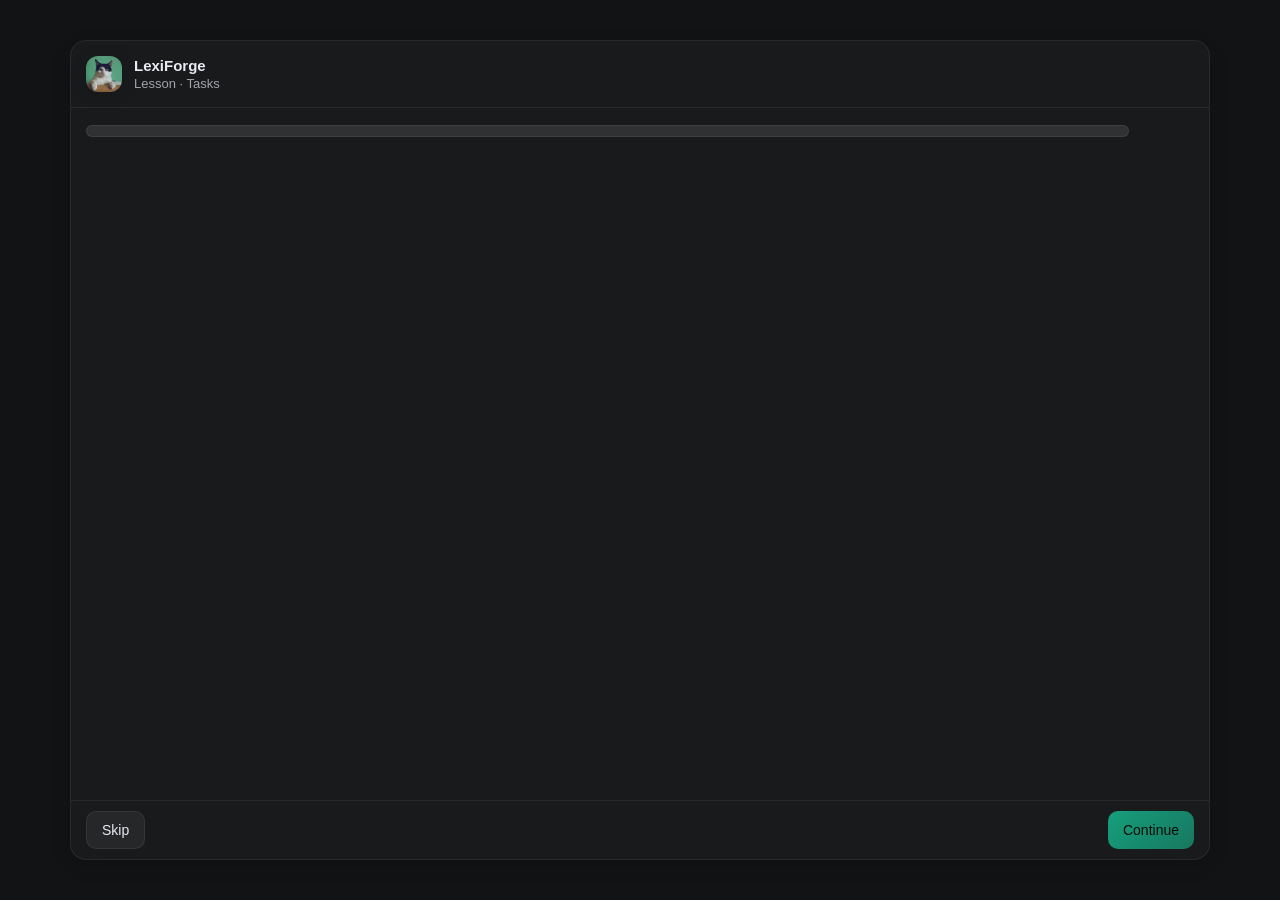
<file: UI/lesson/index.html>
<!doctype html>

<html>
  <head>
    <link href="Inter.ttf" rel="stylesheet" />

    <link href="darkscroll.css" rel="stylesheet" />
    <link href="general.css" rel="stylesheet" />
    <link href="mainbar.css" rel="stylesheet" />
    <link href="sliding-animations.css" rel="stylesheet" />
    <link href="keyboard.css" rel="stylesheet" />
    <link href="explanation.css" rel="stylesheet" />
    <link href="matching.css" rel="stylesheet" />
    <link href="translation.css" rel="stylesheet" />
    <link href="filling.css" rel="stylesheet" />
    <link href="question.css" rel="stylesheet" />

    <script src="qrc:///qtwebchannel/qwebchannel.js"></script>
  </head>
  <body>
    <main>
      <div class="lesson-shell">
        <div class="lesson-shell__body">
          <div class="lesson-shell__header">
            <img class="lesson-shell__logo" src="../logo.jpg" />
            <div>
              <p class="lesson-shell__name">LexiForge</p>
              <p class="lesson-shell__subtitle">Lesson · Tasks</p>
            </div>
          </div>
          <div class="lesson-progress">
            <div class="lesson-progress-bar">
              <div class="lesson-progress__fill" id="progressFill"></div>
            </div>
            <div class="lesson-progress__text" id="progressText"></div>
          </div>
          <div class="lesson-stage" id="taskStage">
            <!-- Mainscreen content -->
            <!-- Content END -->
          </div>
        </div>
        <div class="lesson-shell__footer">
          <button class="lesson-button lesson-button--skip" id="skip">
            Skip
          </button>
          <button
            class="lesson-button lesson-button--continue"
            id="continue"
            disabled
          >
            Continue
          </button>
        </div>
      </div>
    </main>

    <!-- QUESTION task START -->
    <template id="tpl-question">
      <div class="lesson-task">
        <div>
          <p class="lesson-task__title">Answer the question</p>
          <p class="lesson-task__description">
            Choose an answer for the question below.
          </p>
        </div>
        <div class="lesson-card">
          <p class="lesson-card__label">QUESTION</p>
          <div>
            <p class="question-content"></p>
            <p class="question-paragraph"></p>
          </div>
        </div>
        <div class="lesson-card answer-field">
          <p class="lesson-card__label">YOUR ANSWER</p>
        </div>
      </div>
    </template>
    <!-- QUESTION task END -->

    <!-- EXPLANATION task START -->
    <template id="article-template">
      <article class="lesson-card">
        <div class="lesson-card__label"></div>
        <div class="md-content"></div>
      </article>
    </template>
    <template id="tpl-explanation">
      <div class="lesson-task"></div>
    </template>
    <!-- EXAMPLE task END -->

    <!-- FILLING task START -->
    <template id="tpl-filling">
      <div class="lesson-task">
        <div>
          <p class="lesson-task__title">Fill in the gaps</p>
          <p class="lesson-task__description">
            Build the answer using the word bank, or switch to typing if you
            prefer.
          </p>
        </div>
        <div class="lesson-card">
          <div class="task-keyboard__header">
            <span class="lesson-card__label">YOUR ANSWER</span>
            <div class="task-keyboard__mode-switch">
              <button
                class="task-keyboard__mode-button is-active"
                data-mode="word-bank"
                type="button"
              >
                Word Bank
              </button>
              <button
                class="task-keyboard__mode-button"
                data-mode="typing"
                type="button"
              >
                Typing
              </button>
            </div>
          </div>
          <div class="lesson-card task-answer-shell task-answer-shell--filling">
            <p class="lesson-card__label">SENTENCE</p>
            <div class="task-answer task-answer--filling"></div>
          </div>
          <div class="lesson-card task-keyboard-block">
            <p class="lesson-card__label">KEYBOARD</p>
            <div class="task-keyboard"></div>
          </div>
          <div class="task-hint-wrap">
            <div class="task-hint">
              Tip: click a word to place it into the next slot. Click a placed
              word to remove it.
            </div>
          </div>
        </div>
      </div>
    </template>
    <template id="blank-template">
      <span class="task-blank"></span>
    </template>

    <!-- TRANSLATION task START -->
    <template id="tpl-translation">
      <div class="lesson-task">
        <div>
          <p class="lesson-task__title">Translate the sentence</p>
          <p class="lesson-task__description">
            Build the answer using the word bank, or switch to typing if you
            prefer.
          </p>
        </div>
        <div class="lesson-card">
          <p class="lesson-card__label">SENTENCE</p>
          <p class="translation-prompt"></p>
        </div>
          <div class="lesson-card">
          <div class="task-keyboard__header">
            <p class="lesson-card__label">YOUR ANSWER</p>
            <div class="task-keyboard__mode-switch">
              <button
                class="task-keyboard__mode-button is-active"
                data-mode="word-bank"
                type="button"
              >
                Word Bank
              </button>
              <button
                class="task-keyboard__mode-button"
                data-mode="typing"
                type="button"
              >
                Typing
              </button>
            </div>
          </div>
          <div class="lesson-card task-answer-shell task-answer-shell--translation">
            <p class="lesson-card__label">SENTENCE</p>
            <div class="task-answer-stack">
              <div class="task-answer task-answer--translation"></div>
              <div class="task-answer__typing-wrap">
                <textarea
                  class="task-answer__typing-input"
                  type="text"
                  autocomplete="off"
                  spellcheck="false"
                  placeholder="Type your translation here..."
                ></textarea>
              </div>
            </div>
          </div>
          <div class="lesson-card task-keyboard-block">
            <p class="lesson-card__label">KEYBOARD</p>
            <div class="task-keyboard"></div>
          </div>
          <div class="task-hint-wrap">
            <div class="task-hint">
              Tip: click a word to place it into the next slot. Click a placed
              word to remove it.
            </div>
          </div>
        </div>
      </div>
    </template>
    <template id="key-template">
      <div class="task-key"></div>
    </template>
    <!-- TRANSLATION task END -->

    <!-- MATCHING task START-->
    <template id="tpl-matching">
      <div class="lesson-task">
        <div>
          <p class="lesson-task__title">Match the words</p>
          <p class="lesson-task__description">
            Click on the elements on the left and right to make pairs.
          </p>
        </div>
        <div class="lesson-card">
          <span class="lesson-card__label">YOUR ANSWER</span>
          <div class="matching-grid">
            <div
              class="matching-grid__column matching-grid__column--left"
            ></div>
            <div
              class="matching-grid__column matching-grid__column--right"
            ></div>
          </div>
        </div>
      </div>
    </template>
    <template id="item-template">
      <button class="task-choice is-idle"></button>
    </template>
    <!-- MATCHING tast END -->

    <script>
      // Global link to Python backend
      let backend = null;

      // Channel initialization
      new QWebChannel(qt.webChannelTransport, function (channel) {
        backend = channel.objects.backend;
      });
    </script>
    <script src="backend-common.js"></script>
    <script src="mode-switch.js"></script>
    <script src="backend-explanation.js"></script>
    <script src="backend-matching.js"></script>
    <script src="backend-translation.js"></script>
    <script src="backend-filling.js"></script>
    <script src="backend-question.js"></script>
  </body>
</html>
</file>
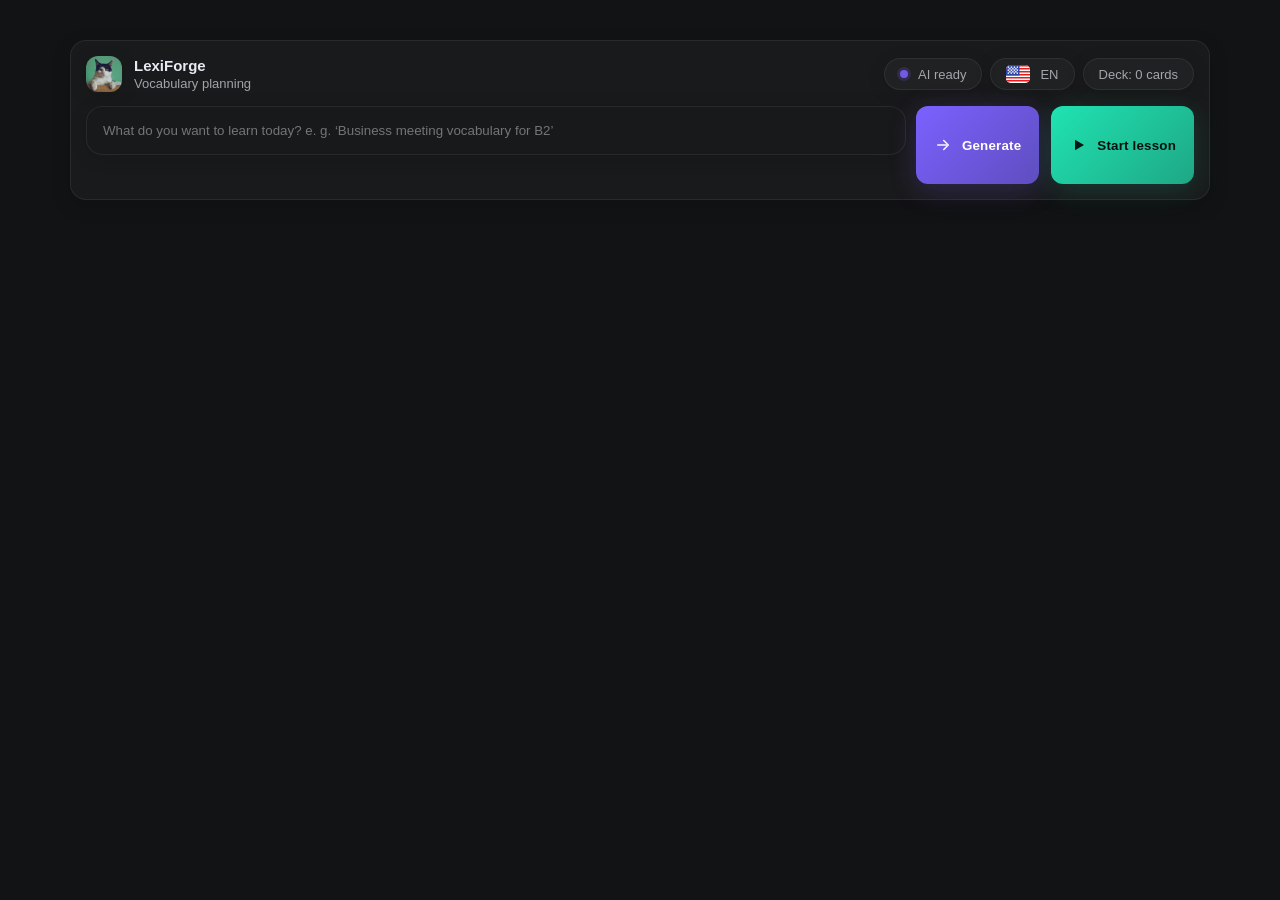
<file: UI/vocab-lesson-setup/index.html>
<!DOCTYPE html>

<html>
  <head>
    <link href="Inter.ttf" rel="stylesheet">

    <link href="darkscroll.css" rel="stylesheet"></link>
    <link href="topbar.css" rel="stylesheet"></link>
    <link href="general.css" rel="stylesheet"></link>
    <link href="cards.css" rel="stylesheet"></link>
    
    <script src="qrc:///qtwebchannel/qwebchannel.js"></script>
  </head>
  <body>
    <main>
      <div class="topbar">
        <div class="brandrow">
          <div class="brand">
            <img class="logo" src="../logo.jpg">
            <div>
              <p class="header">LexiForge</p>
              <p class="description">Vocabulary planning</p>
            </div>
          </div>
          <div class="status-chips">
            <div class="chip">
              <div class="ai-indicator"></div>
              AI ready
            </div>
            <div class="chip">
              <img class="language-indicator" src="../flagpack/US.svg">
              EN
            </div>
            <div class="chip" id="deck-amount">Deck: 0 cards</div>
          </div>
        </div>
        <div class="prompt-row">
          <div class="prompt-wrap">
            <input class="prompt" placeholder="What do you want to learn today? e. g. ‘Business meeting vocabulary for B2’">
            <div class="hint-wrap">
              <div class="hint" id="hint"></div>
            </div>
          </div>
          <button class="btn btn--go" id="btn-go">
            <svg viewBox="0 0 24 24" fill="none" aria-hidden="true">
              <path d="M5 12h12" stroke="currentColor" stroke-width="2" stroke-linecap="round"></path>
              <path d="M13 6l6 6-6 6" stroke="currentColor" stroke-width="2" stroke-linecap="round" stroke-linejoin="round"></path>
            </svg>
            Generate
          </button>
          <button class="btn btn--start" id="btn-start">
            <svg viewBox="0 0 24 24" fill="none" aria-hidden="true">
              <path d="M8 5v14l12-7-12-7z" fill="currentColor"></path>
            </svg>
            Start lesson
          </button>
        </div>
      </div>
        <div class="cards" id="cards"></div>
    </main>

    <template id="card-template">
      <div class="card">
        <div class="strip"></div>
        <div class="cardTop">
          <div class="word-block">
            <p class="word"></p>
            <p class="transcription"></p>
          </div>
          <div class="action-panel">
            <button class="action-btn">
              <svg viewBox="0 0 24 24" fill="none">
                <path d="M12 20h9" stroke="currentColor" stroke-width="2" stroke-linecap="round"></path>
                <path d="M16.5 3.5a2.1 2.1 0 0 1 3 3L8 18l-4 1 1-4 11.5-11.5z" stroke="currentColor" stroke-width="2" stroke-linecap="round" stroke-linejoin="round"></path>
              </svg>
            </button>
            <button class="action-btn remove-btn">
              <svg viewBox="0 0 24 24" fill="none">
                <path d="M18 6 6 18M6 6l12 12" stroke="currentColor" stroke-width="2" stroke-linecap="round"></path>
              </svg>
            </button>
          </div>
        </div>
        <div class="meta">
          <span class="pill">
            <span class="tag tag--purple"></span>
            unit
          </span>
          <span class="pill">
            <span class="tag tag--green"></span>
            part of speech
          </span>
          <span class="pill">
            <span class="tag tag--amber"></span>
            level
          </span>
        </div>
        <div class="field">
          <p class="field-lable">TRANSLATION</p>
          <p class="field-value translation"></p>
        </div>
        <div class="field">
          <p class="field-lable">MEANING</p>
          <p class="field-value defenition"></p>
        </div>
        <div class="field quote">
          <p class="field-lable">EXAMPLE</p>
          <p class="quote-lable example"></p>
        </div>
      </div>
    </template>

    <script>
      // Global link to Python backend
      let backend = null;

      // Channel initialization
      new QWebChannel(qt.webChannelTransport, function (channel) {
        backend = channel.objects.backend;
      });
    </script>

    <script src="backend-functions.js"></script>
  </body>
</html>
</file>
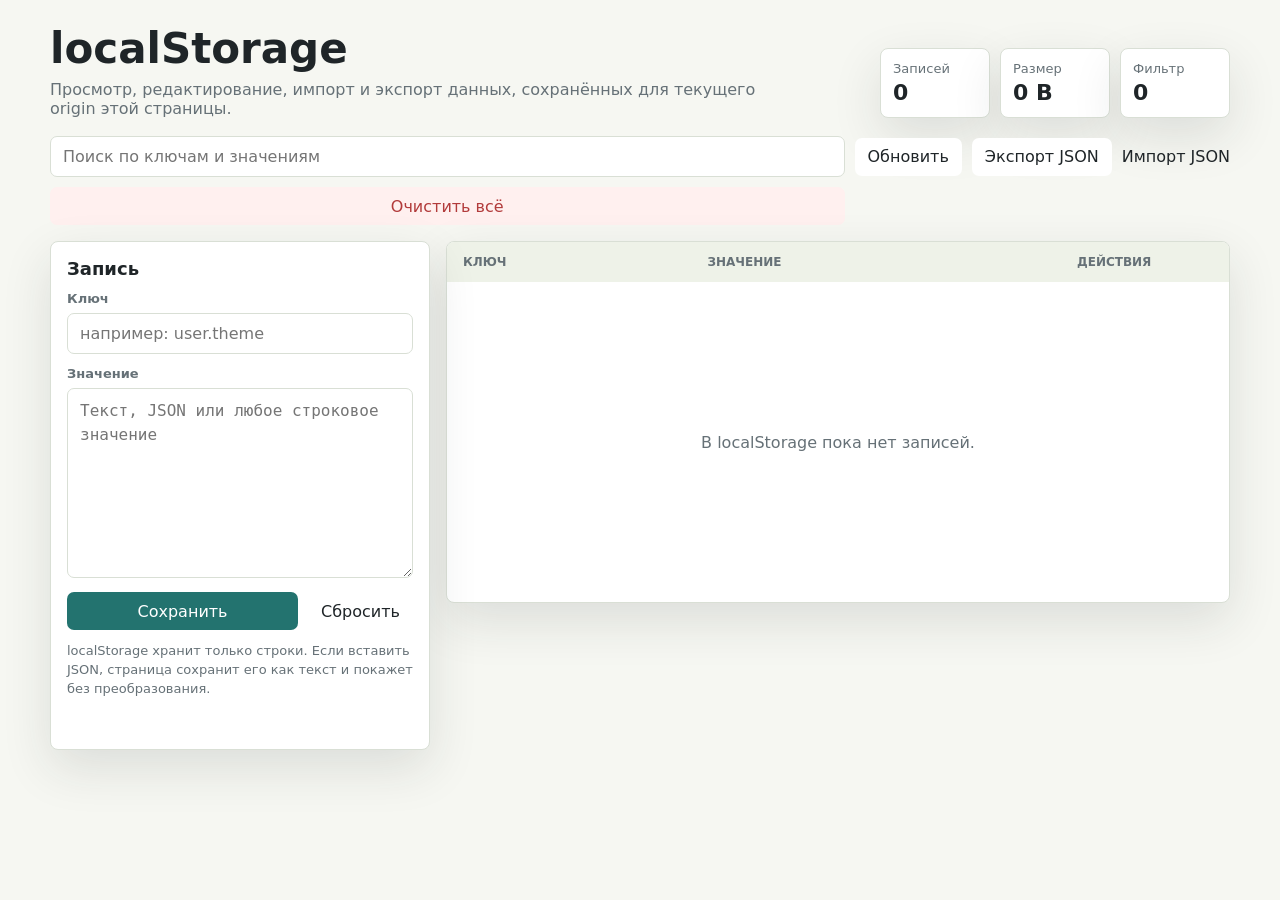
<file: storage.html>
<!doctype html>
<html lang="ru">
<head>
  <meta charset="utf-8">
  <meta name="viewport" content="width=device-width, initial-scale=1">
  <title>localStorage Control</title>
  <style>
    :root {
      color-scheme: light;
      --bg: #f6f7f2;
      --surface: #ffffff;
      --surface-soft: #eef2e8;
      --ink: #1f2528;
      --muted: #667177;
      --line: #d9dfd5;
      --accent: #23736f;
      --accent-strong: #135a56;
      --danger: #b23b3b;
      --danger-soft: #fff0ef;
      --focus: #e0b84c;
      --shadow: 0 18px 50px rgba(29, 42, 44, 0.12);
      font-family: Inter, ui-sans-serif, system-ui, -apple-system, BlinkMacSystemFont, "Segoe UI", sans-serif;
    }

    * {
      box-sizing: border-box;
    }

    body {
      margin: 0;
      min-height: 100vh;
      background: var(--bg);
      color: var(--ink);
    }

    button,
    input,
    textarea {
      font: inherit;
    }

    button {
      border: 1px solid transparent;
      border-radius: 7px;
      cursor: pointer;
      min-height: 38px;
      padding: 0 12px;
      display: inline-flex;
      align-items: center;
      justify-content: center;
      gap: 7px;
      background: var(--surface);
      color: var(--ink);
      transition: border-color 120ms ease, background 120ms ease, color 120ms ease, transform 120ms ease;
      white-space: nowrap;
    }

    button:hover {
      border-color: #aab7b4;
    }

    button:active {
      transform: translateY(1px);
    }

    button.primary {
      background: var(--accent);
      color: #ffffff;
    }

    button.primary:hover {
      background: var(--accent-strong);
      border-color: var(--accent-strong);
    }

    button.danger {
      color: var(--danger);
      background: var(--danger-soft);
    }

    button.icon {
      width: 38px;
      padding: 0;
      font-size: 18px;
    }

    input,
    textarea {
      width: 100%;
      border: 1px solid var(--line);
      border-radius: 7px;
      background: #ffffff;
      color: var(--ink);
      outline: none;
      padding: 10px 12px;
    }

    textarea {
      min-height: 190px;
      resize: vertical;
      font-family: "Cascadia Mono", Consolas, ui-monospace, monospace;
      line-height: 1.5;
    }

    input:focus,
    textarea:focus,
    button:focus-visible {
      border-color: var(--focus);
      box-shadow: 0 0 0 3px rgba(224, 184, 76, 0.22);
    }

    .app {
      width: min(1180px, calc(100% - 32px));
      margin: 0 auto;
      padding: 28px 0;
    }

    .topbar {
      display: grid;
      grid-template-columns: minmax(260px, 1fr) auto;
      gap: 18px;
      align-items: end;
      margin-bottom: 18px;
    }

    .title-block h1 {
      margin: 0;
      font-size: clamp(28px, 4vw, 42px);
      line-height: 1;
      letter-spacing: 0;
    }

    .title-block p {
      margin: 10px 0 0;
      color: var(--muted);
      max-width: 720px;
    }

    .stats {
      display: grid;
      grid-template-columns: repeat(3, minmax(110px, 1fr));
      gap: 10px;
      min-width: min(430px, 100%);
    }

    .stat {
      background: var(--surface);
      border: 1px solid var(--line);
      border-radius: 8px;
      padding: 12px;
      box-shadow: var(--shadow);
    }

    .stat span {
      display: block;
      color: var(--muted);
      font-size: 13px;
      margin-bottom: 5px;
    }

    .stat strong {
      display: block;
      font-size: 22px;
      line-height: 1.1;
    }

    .toolbar {
      display: grid;
      grid-template-columns: minmax(180px, 1fr) auto auto auto;
      gap: 10px;
      margin-bottom: 16px;
      align-items: center;
    }

    .file-button {
      position: relative;
      overflow: hidden;
    }

    .file-button input {
      position: absolute;
      inset: 0;
      opacity: 0;
      cursor: pointer;
    }

    .layout {
      display: grid;
      grid-template-columns: minmax(300px, 380px) minmax(0, 1fr);
      gap: 16px;
      align-items: start;
    }

    .panel {
      background: var(--surface);
      border: 1px solid var(--line);
      border-radius: 8px;
      box-shadow: var(--shadow);
    }

    .editor {
      position: sticky;
      top: 16px;
      padding: 16px;
    }

    .panel-title {
      margin: 0 0 12px;
      font-size: 18px;
    }

    .field {
      display: grid;
      gap: 7px;
      margin-bottom: 12px;
    }

    .field label {
      color: var(--muted);
      font-size: 13px;
      font-weight: 700;
    }

    .form-actions {
      display: grid;
      grid-template-columns: 1fr auto;
      gap: 10px;
      margin-top: 14px;
    }

    .hint {
      margin: 12px 0 0;
      color: var(--muted);
      font-size: 13px;
      line-height: 1.45;
    }

    .list-panel {
      overflow: hidden;
    }

    .list-head {
      display: grid;
      grid-template-columns: minmax(140px, 0.65fr) minmax(180px, 1fr) 136px;
      gap: 12px;
      padding: 13px 16px;
      background: var(--surface-soft);
      color: var(--muted);
      font-size: 12px;
      font-weight: 800;
      text-transform: uppercase;
    }

    .entries {
      min-height: 320px;
    }

    .entry {
      display: grid;
      grid-template-columns: minmax(140px, 0.65fr) minmax(180px, 1fr) 136px;
      gap: 12px;
      align-items: center;
      padding: 14px 16px;
      border-top: 1px solid var(--line);
    }

    .entry-key,
    .entry-value {
      min-width: 0;
      overflow: hidden;
      text-overflow: ellipsis;
      white-space: nowrap;
    }

    .entry-key {
      font-family: "Cascadia Mono", Consolas, ui-monospace, monospace;
      font-weight: 700;
    }

    .entry-value {
      color: var(--muted);
    }

    .entry-actions {
      display: flex;
      gap: 7px;
      justify-content: flex-end;
    }

    .empty {
      display: grid;
      place-items: center;
      min-height: 320px;
      padding: 28px;
      text-align: center;
      color: var(--muted);
    }

    .status {
      min-height: 22px;
      margin: 12px 0 0;
      color: var(--accent-strong);
      font-size: 14px;
    }

    .status.error {
      color: var(--danger);
    }

    @media (max-width: 860px) {
      .topbar,
      .layout,
      .toolbar {
        grid-template-columns: 1fr;
      }

      .editor {
        position: static;
      }

      .stats {
        grid-template-columns: repeat(3, 1fr);
        min-width: 0;
      }
    }

    @media (max-width: 620px) {
      .app {
        width: min(100% - 20px, 1180px);
        padding: 18px 0;
      }

      .stats {
        grid-template-columns: 1fr;
      }

      .list-head {
        display: none;
      }

      .entry {
        grid-template-columns: 1fr;
        gap: 8px;
      }

      .entry-actions {
        justify-content: flex-start;
        flex-wrap: wrap;
      }

      .form-actions {
        grid-template-columns: 1fr;
      }
    }
  </style>
</head>
<body>
  <main class="app">
    <header class="topbar">
      <div class="title-block">
        <h1>localStorage</h1>
        <p>Просмотр, редактирование, импорт и экспорт данных, сохранённых для текущего origin этой страницы.</p>
      </div>
      <section class="stats" aria-label="Сводка localStorage">
        <div class="stat">
          <span>Записей</span>
          <strong id="countStat">0</strong>
        </div>
        <div class="stat">
          <span>Размер</span>
          <strong id="sizeStat">0 B</strong>
        </div>
        <div class="stat">
          <span>Фильтр</span>
          <strong id="visibleStat">0</strong>
        </div>
      </section>
    </header>

    <section class="toolbar" aria-label="Инструменты">
      <input id="searchInput" type="search" placeholder="Поиск по ключам и значениям" autocomplete="off">
      <button id="refreshButton" type="button" title="Обновить список">Обновить</button>
      <button id="exportButton" type="button" title="Скачать JSON">Экспорт JSON</button>
      <label class="file-button">
        <span>Импорт JSON</span>
        <input id="importInput" type="file" accept="application/json,.json">
      </label>
      <button id="clearAllButton" class="danger" type="button" title="Удалить все записи">Очистить всё</button>
    </section>

    <section class="layout">
      <form class="panel editor" id="editorForm">
        <h2 class="panel-title">Запись</h2>
        <div class="field">
          <label for="keyInput">Ключ</label>
          <input id="keyInput" type="text" placeholder="например: user.theme" autocomplete="off" required>
        </div>
        <div class="field">
          <label for="valueInput">Значение</label>
          <textarea id="valueInput" placeholder="Текст, JSON или любое строковое значение"></textarea>
        </div>
        <div class="form-actions">
          <button id="saveButton" class="primary" type="submit">Сохранить</button>
          <button id="resetButton" type="button">Сбросить</button>
        </div>
        <p class="hint">localStorage хранит только строки. Если вставить JSON, страница сохранит его как текст и покажет без преобразования.</p>
        <p id="statusLine" class="status" role="status" aria-live="polite"></p>
      </form>

      <section class="panel list-panel" aria-label="Записи localStorage">
        <div class="list-head" aria-hidden="true">
          <span>Ключ</span>
          <span>Значение</span>
          <span>Действия</span>
        </div>
        <div id="entries" class="entries"></div>
      </section>
    </section>
  </main>

  <template id="entryTemplate">
    <article class="entry">
      <div class="entry-key"></div>
      <div class="entry-value"></div>
      <div class="entry-actions">
        <button class="icon edit-entry" type="button" title="Редактировать" aria-label="Редактировать">✎</button>
        <button class="icon copy-entry" type="button" title="Скопировать значение" aria-label="Скопировать значение">⧉</button>
        <button class="icon delete-entry danger" type="button" title="Удалить" aria-label="Удалить">×</button>
      </div>
    </article>
  </template>

  <script>
    const keyInput = document.getElementById("keyInput");
    const valueInput = document.getElementById("valueInput");
    const saveButton = document.getElementById("saveButton");
    const searchInput = document.getElementById("searchInput");
    const exportButton = document.getElementById("exportButton");
    const importInput = document.getElementById("importInput");
    const clearAllButton = document.getElementById("clearAllButton");
    const refreshButton = document.getElementById("refreshButton");
    const resetButton = document.getElementById("resetButton");
    const editorForm = document.getElementById("editorForm");
    const entriesRoot = document.getElementById("entries");
    const entryTemplate = document.getElementById("entryTemplate");
    const countStat = document.getElementById("countStat");
    const sizeStat = document.getElementById("sizeStat");
    const visibleStat = document.getElementById("visibleStat");
    const statusLine = document.getElementById("statusLine");

    function getEntries() {
      return Object.keys(localStorage)
        .sort((a, b) => a.localeCompare(b, "ru"))
        .map((key) => ({ key, value: localStorage.getItem(key) ?? "" }));
    }

    function formatBytes(bytes) {
      if (bytes < 1024) return `${bytes} B`;
      if (bytes < 1024 * 1024) return `${(bytes / 1024).toFixed(1)} KB`;
      return `${(bytes / 1024 / 1024).toFixed(2)} MB`;
    }

    function estimateSize(entries) {
      return entries.reduce((total, item) => total + new Blob([item.key, item.value]).size, 0);
    }

    function setStatus(message, isError = false) {
      statusLine.textContent = message;
      statusLine.classList.toggle("error", isError);
    }

    function createEmptyState(text) {
      const empty = document.createElement("div");
      empty.className = "empty";
      empty.textContent = text;
      return empty;
    }

    function renderEntries() {
      const entries = getEntries();
      const query = searchInput.value.trim().toLowerCase();
      const filtered = entries.filter((item) => {
        const haystack = `${item.key}\n${item.value}`.toLowerCase();
        return haystack.includes(query);
      });

      countStat.textContent = String(entries.length);
      visibleStat.textContent = String(filtered.length);
      sizeStat.textContent = formatBytes(estimateSize(entries));
      entriesRoot.replaceChildren();

      if (entries.length === 0) {
        entriesRoot.append(createEmptyState("В localStorage пока нет записей."));
        return;
      }

      if (filtered.length === 0) {
        entriesRoot.append(createEmptyState("По этому фильтру ничего не найдено."));
        return;
      }

      const fragment = document.createDocumentFragment();

      filtered.forEach((item) => {
        const node = entryTemplate.content.firstElementChild.cloneNode(true);
        node.dataset.key = item.key;
        node.querySelector(".entry-key").textContent = item.key;
        node.querySelector(".entry-value").textContent = item.value;
        node.querySelector(".edit-entry").addEventListener("click", () => editEntry(item.key));
        node.querySelector(".copy-entry").addEventListener("click", () => copyEntry(item.value));
        node.querySelector(".delete-entry").addEventListener("click", () => deleteEntry(item.key));
        fragment.append(node);
      });

      entriesRoot.append(fragment);
    }

    function editEntry(key) {
      keyInput.value = key;
      valueInput.value = localStorage.getItem(key) ?? "";
      keyInput.focus();
      setStatus(`Открыта запись "${key}"`);
    }

    async function copyEntry(value) {
      try {
        await navigator.clipboard.writeText(value);
        setStatus("Значение скопировано");
      } catch {
        setStatus("Не удалось скопировать значение", true);
      }
    }

    function deleteEntry(key) {
      if (!confirm(`Удалить запись "${key}"?`)) return;
      localStorage.removeItem(key);
      renderEntries();
      setStatus(`Запись "${key}" удалена`);
    }

    editorForm.addEventListener("submit", (event) => {
      event.preventDefault();
      const key = keyInput.value.trim();
      if (!key) {
        setStatus("Укажите ключ записи", true);
        keyInput.focus();
        return;
      }

      try {
        localStorage.setItem(key, valueInput.value);
        renderEntries();
        setStatus(`Запись "${key}" сохранена`);
      } catch (error) {
        setStatus(`Не удалось сохранить: ${error.message}`, true);
      }
    });

    resetButton.addEventListener("click", () => {
      editorForm.reset();
      keyInput.focus();
      setStatus("");
    });

    searchInput.addEventListener("input", renderEntries);
    refreshButton.addEventListener("click", () => {
      renderEntries();
      setStatus("Список обновлён");
    });

    exportButton.addEventListener("click", () => {
      const payload = Object.fromEntries(getEntries().map((item) => [item.key, item.value]));
      const json = JSON.stringify(payload, null, 2);
      const blob = new Blob([json], { type: "application/json" });
      const url = URL.createObjectURL(blob);
      const link = document.createElement("a");
      link.href = url;
      link.download = `localStorage-${new Date().toISOString().slice(0, 10)}.json`;
      link.click();
      URL.revokeObjectURL(url);
      setStatus("Экспорт подготовлен");
    });

    importInput.addEventListener("change", async () => {
      const file = importInput.files?.[0];
      if (!file) return;

      try {
        const data = JSON.parse(await file.text());
        if (!data || Array.isArray(data) || typeof data !== "object") {
          throw new Error("JSON должен быть объектом с парами ключ-значение");
        }

        Object.entries(data).forEach(([key, value]) => {
          localStorage.setItem(key, typeof value === "string" ? value : JSON.stringify(value));
        });

        renderEntries();
        setStatus(`Импортировано записей: ${Object.keys(data).length}`);
      } catch (error) {
        setStatus(`Ошибка импорта: ${error.message}`, true);
      } finally {
        importInput.value = "";
      }
    });

    clearAllButton.addEventListener("click", () => {
      const count = localStorage.length;
      if (count === 0) {
        setStatus("Очищать нечего");
        return;
      }

      if (!confirm(`Удалить все записи localStorage для этого origin? Количество: ${count}`)) return;
      localStorage.clear();
      renderEntries();
      setStatus("localStorage очищен");
    });

    addEventListener("storage", () => {
      renderEntries();
      setStatus("Данные обновлены в другой вкладке");
    });

    renderEntries();
  </script>
</body>
</html>
</file>
<file: UI/lesson/darkscroll.css>
/* Пример: примените к прокручиваемому контейнеру */
body{
  /* Цвета (можно менять) */
  --sb-track: rgba(255, 255, 255, 0.06);
  --sb-thumb: rgba(255, 255, 255, 0.22);

  /* Firefox */
  scrollbar-width: thin;
  scrollbar-color: var(--sb-thumb) var(--sb-track);
}
</file>
<file: UI/lesson/general.css>
:root {
  --text: rgb(233, 233, 243);
  --muted: rgba(233, 233, 243, .66);

  --background: #121314;
  --panel: rgba(255, 255, 255, .03);
  --panel-hover: rgba(255, 255, 255, .05);
  --panel-active: rgba(255, 255, 255, .07);
  --focus-color: rgba(123, 97, 255, .55);
  
  --border: rgba(255, 255, 255, 0.07);
  --border-hover: rgba(255, 255, 255, 0.1);
  --border-active: rgba(255, 255, 255, 0.13);
  --glow: 0 0 0 1px rgba(123, 97, 255, .25), 0 8px 28px rgba(123, 97, 255, .14);;
  --accent-shadow: 0 6px 33px rgba(0, 0, 0, .25);
  --main-shadow: 0 6px 20px rgba(0, 0, 0, .15);
  --inner-shadow: 0 3px 18px rgba(0, 0, 0, .12);
  
  --transition: cubic-bezier(.2, .8, .2, 1);

  --radius-lg: 16px;
  --radius-md: 12px;
  --radius-sm: 10px;
}

body {
  background-color: var(--background);
  font-family: Roboto, Arial;
  color: var(--text);
  /* padding: 40px 70px 0 70px; */
}

p {
  margin: 0;
}

code {
  display: inline-flex;
  font-family: monospace;
  font-size: 12px;
  color: rgba(231,233,238,.9);
  background: rgba(255,255,255,.06);
  border: 1px solid var(--border);
  padding: 1px 6px;
  border-radius: 999px;
}
</file>
<file: UI/lesson/mainbar.css>
.lesson-shell {
  /* flex: 1; */
  background: var(--panel);
  border: 1px solid var(--border);
  border-radius: var(--radius-lg);
  box-shadow: var(--main-shadow);
  position: absolute;
  top: 40px;
  right: 70px;
  bottom: 40px;
  left: 70px;
  display: flex;
  flex-direction: column;
  justify-content: space-between;
}

.lesson-shell__body {
  flex: 1;
  display: flex;
  flex-direction: column;
}

.lesson-shell__header {
  display: flex;
  align-items: center;
  gap: 12px;
  padding: 15px;
  border-bottom: 1px solid var(--border);
}

.lesson-shell__logo {
  height: 36px;
  width: 36px;
  border-radius: 12px;
  box-shadow: var(--inner-shadow);
  object-fit: cover;
}

.lesson-shell__name {
  font-size: 15px;
  font-weight: 600;
  color: var(--text);
}

.lesson-shell__subtitle {
  margin-top: 2px;
  color: var(--muted);
  font-size: 13px;
}

.lesson-progress {
  height: 15px;
  padding: 15px;
  display: flex;
  align-items: center;
  gap: 15px;
}

.lesson-progress-bar {
  flex: 1;
  height: 10px;
  border-radius: 999px;
  border: 1px solid var(--border);
  background: rgba(255, 255, 255, 0.1);
  overflow: hidden;
}

.lesson-progress__fill {
  height: 100%;
  width: 0;
  border-radius: 999px;
  background: linear-gradient(
    90deg,
    rgba(123, 97, 255, 0.95),
    rgba(32, 227, 178, 0.75)
  );
  transition: width 200ms ease;
}

.lesson-progress__text {
  text-align: center;
  width: 50px;
  font-size: 16px;
  color: var(--muted);
}

.lesson-stage {
  flex: 1;
  position: relative;
  padding: 15px 20px;
  overflow: hidden;
  /* height: 350px; */
}

.lesson-task {
  transition: transform 360ms ease;
  width: calc(100% - 40px);
  height: calc(100% - 15px);
  position: absolute;
  overflow-y: auto;
  overflow-x: hidden;
}

.lesson-task__title {
  margin-left: 10px;
  font-size: 20px;
  font-weight: 600;
  color: var(--text);
}

.lesson-task__description {
  margin-left: 10px;
  margin-top: 5px;
  color: var(--muted);
  font-size: 15px;
}

.lesson-card {
  margin: 14px 0;
  background: var(--panel);
  padding: 14px;
  border-radius: var(--radius-lg);
  border: 1px solid var(--border);
  box-shadow: var(--inner-shadow);
}

.task-answer--invalid {
  border-color: rgba(255, 6, 6, 0.5);
  /* outline: 2px solid rgba(255, 6, 6, .3); */
  box-shadow: 0 0 10px rgba(255, 6, 6, 0.2);
}

.task-hint-wrap {
  overflow: hidden;
}

.task-hint {
  margin-top: 12px;
  color: var(--muted);
  white-space: nowrap;
  width: 20px;
  font-size: 13px;
}

.lesson-card__label {
  font-size: 12px;
  letter-spacing: 1.5px;
  margin-bottom: 6px;
  color: var(--muted);
}

.translation-prompt {
  font-size: 17px;
  color: var(--text);
  font-weight: 700;
}

.lesson-shell__footer {
  display: flex;
  justify-content: space-between;
  border-top: 1px solid var(--border);
  padding: 10px 15px;
}

.lesson-button {
  font-size: 14px;
  border-radius: var(--radius-sm);
  padding: 10px 15px;
  cursor: pointer;
  transition: 70ms var(--transition);
}

.lesson-button--skip {
  background: rgba(255, 255, 255, 0.06);
  border: 1px solid var(--border);
  color: var(--text);
}

.lesson-button--skip:hover {
  background: rgba(255, 255, 255, 0.07);
  color: white;
}

.lesson-button--skip:active {
  background: rgba(255, 255, 255, 0.1);
}

.lesson-button--continue {
  background: linear-gradient(
    135deg,
    rgba(32, 227, 178, 1),
    rgba(32, 227, 178, 0.7)
  );
  color: #05110d;
  border: none;
  box-shadow: 0 3px 15px rgba(32, 227, 178, 0.16);
}

.lesson-button--continue:hover {
  filter: brightness(1.08);
}

.lesson-button--continue:active {
  filter: brightness(0.94);
}

.lesson-button--continue:disabled {
  cursor: default;
  filter: brightness(0.7);
  box-shadow: none;
}
</file>
<file: UI/lesson/sliding-animations.css>
.task-screen.is-right {
  transform: translateX(110%);
}
.task-screen.is-left {
  transform: translateX(-110%);
}
.task-screen.is-center {
  transform: translateX(0);
}
</file>
<file: UI/lesson/keyboard.css>
.task-keyboard {
  display: flex;
  flex-wrap: wrap;
  gap: 6px;
  align-content: flex-start;
  min-height: 90px;
}

.task-key {
  cursor: pointer;
  display: inline-block;
  padding: 11px 13px;
  background: var(--panel);
  border: 1px solid var(--border);
  border-radius: 999px;
  color: var(--text);
  font-size: 16px;
  transition: 150ms var(--transition);
  box-shadow: 0 3px 10px rgba(0, 0, 0, 0.07);
}

.task-key:hover {
  background: var(--panel-hover);
  border-color: var(--border-hover);
}

.task-key:active {
  background: var(--panel-active);
  border-color: var(--border-active);
}

.task-keyboard__header {
  display: flex;
  justify-content: space-between;
}

.task-keyboard__mode-switch {
  display: flex;
  gap: 4px;
  background: var(--panel);
  border: 1px solid var(--border);
  border-radius: 999px;
  padding: 4px;
}

.task-keyboard__mode-button {
  cursor: pointer;
  border: 1px solid rgb(255, 255, 255, 0);
  background: none;
  color: var(--muted);
  font-size: 14px;
  border-radius: 999px;
  padding: 8px 10px;
  transition: 100ms ease;
  -webkit-tap-highlight-color: transparent;
}

.task-keyboard__mode-button:hover {
  background: rgb(255, 255, 255, 0.06);
  color: var(--text);
}

.task-keyboard__mode-button.is-active {
  border: 1px solid var(--border);
  color: var(--text);
  background: var(--panel);
}

.task-keyboard__mode-button:focus,
.task-keyboard__mode-button:focus-visible {
  outline: none;
  box-shadow: none;
}

.is-hidden {
  display: none !important;
}
</file>
<file: UI/lesson/explanation.css>
.md-content { color: var(--text); font-size: 16px; }

.md-content h2, .md-content h3 { margin: 14px 0 5px; }

.md-content h2 { font-size: 24px; }
.md-content h3 { font-size: 19px; }

.md-content p, .md-content li { color: rgba(255,255,255,.82); }

.md-content ul { margin: 0; }

ul { padding-left: 28px;}

.md-content blockquote {
  display: inline-block;
  margin: 14px 0 0;
  padding: 23px 20px 23px 12px;
  border-left: 3px solid rgba(0, 195, 137, .55);
  background: rgba(0,195,137,.08);
  border-radius: 10px;
}
</file>
<file: UI/lesson/matching.css>
.grid {
  display: grid;
  grid-template-columns: 1fr 1fr;
  gap: 16px;
  margin-top: 14px;
  /* background: var(--panel-2);
  border: 1px solid var(--border); */
  border-radius: var(--radius-lg);
  /* padding: 14px; */
  box-shadow: var(--inner-shadow);
}

.column {
  display: flex;
  flex-direction: column;
  gap: 5px;
}

.item {
  cursor: pointer;
  border-radius: var(--radius-md);
  padding: 15px 0;
  font-size: 20px;
  text-align: center;
  color: var(--text);
  transition: var(--transition);
  /* box-shadow: var(--inner-shadow); */
}

.item.unselected {
  border: 1px solid var(--border);
  background: var(--panel);
}

.item.unselected:hover {
  color: rgb(255, 255, 255);
  background: rgba(255, 255, 255, 0.007);
}

.item.selected {
  border: 1px solid rgba(255, 255, 255, 0.13);
  background: rgba(255, 255, 255, 0.08);
  color: var(--text);
}

.item.correct {
  border: 1px solid rgba(6, 255, 6, 0.59);
  background: rgba(6, 255, 6, 0.39);
  color: var(--text);
}

.item.wrong {
  border: 1px solid rgba(255, 6, 6, 0.59);
  background: rgba(255, 6, 6, 0.39);
  color: var(--text);
}
</file>
<file: UI/lesson/translation.css>
.task-answer-shell.task-answer-shell--translation {
  border-style: dashed;
}

.task-answer-stack {
  position: relative;
  min-height: 90px;
}

.task-answer.task-answer--translation,
.task-answer__typing-wrap {
  position: absolute;
  inset: 0;
  transition:
    opacity 180ms ease,
    transform 180ms ease;
}

.task-answer.task-answer--translation {
  display: flex;
  flex-wrap: wrap;
  gap: 6px;
  align-content: start;
  font-size: 16px;
  color: var(--text);
  opacity: 1;
  transform: translateY(0);
  pointer-events: auto;
}

.task-answer__typing-wrap {
  display: flex;
  align-items: center;
  opacity: 0;
  transform: translateY(8px);
  pointer-events: none;
}

.task-answer__typing-input {
  width: 100%;
  /* min-height: 90px; */
  height: 100%;
  border: none;
  background: none;
  outline: none;
  color: var(--text);
  font-size: 16px;
  resize: none;
  font: inherit;
  /* padding: 10px; */
}

/* .task-answer__typing-input {
  width: 100%;




  text-align: left;
  vertical-align: top;

  box-sizing: border-box;
} */

.lesson-task .task-keyboard-block {
  overflow: visible;
  max-height: 220px;
  opacity: 1;
  transform: translateY(0);
  margin: 14px 0;
  padding: 14px;
  border-width: 1px;
  transition:
    max-height 180ms ease,
    opacity 180ms ease,
    transform 180ms ease,
    margin 180ms ease,
    padding 180ms ease,
    border-width 180ms ease;
}

.lesson-task .task-hint-wrap {
  overflow: hidden;
  max-height: 70px;
  opacity: 1;
  transform: translateY(0);
  margin: 0;
  transition:
    max-height 180ms ease,
    opacity 180ms ease,
    transform 180ms ease;
}

.lesson-task.is-translation-typing .task-answer--translation {
  opacity: 0;
  transform: translateY(-8px);
  pointer-events: none;
}

.lesson-task.is-translation-typing .task-answer__typing-wrap {
  opacity: 1;
  transform: translateY(0);
  pointer-events: auto;
}

.lesson-task.is-translation-typing .task-keyboard-block {
  overflow: hidden;
  max-height: 0;
  opacity: 0;
  transform: translateY(-8px);
  margin: 0;
  padding-top: 0;
  padding-bottom: 0;
  border-width: 0;
  pointer-events: none;
}

.lesson-task.is-translation-typing .task-hint-wrap {
  max-height: 0;
  opacity: 0;
  transform: translateY(-8px);
  pointer-events: none;
}
</file>
<file: UI/lesson/filling.css>
.task-answer.task-answer--filling {
  display: flex;
  flex-wrap: wrap;
  gap: 6px;
  align-content: start;
  align-items: center;
  min-height: 94px;
  font-size: 16px;
  color: var(--text);
  transition: 100ms ease;
}

.filling-text {
  min-height: 42px;
  line-height: 42px;
  text-align: end;
}

.task-answer-shell.task-answer-shell--filling {
  border-style: dashed;
}

.task-blank {
  position: relative;
  display: inline-flex;
  min-width: 100px;
  min-height: 42px;
  border-bottom: 2px solid #8d8d8d;
  align-items: center;
  justify-content: center;
  vertical-align: middle;
}

.task-blank__input-wrap {
  position: absolute;
  inset: 0;
  display: flex;
  align-items: center;
  justify-content: center;
  opacity: 0;
  transform: translateY(8px);
  pointer-events: none;
  transition:
    opacity 180ms ease,
    transform 180ms ease;
}

.task-blank > .task-key {
  position: relative;
  z-index: 1;
  transition:
    opacity 180ms ease,
    transform 180ms ease;
}

.task-blank__input {
  width: 100%;
  min-width: 0;
  height: 100%;
  border: none;
  background: none;
  outline: none;
  color: var(--text);
  font-size: 16px;
  text-align: center;
  font: inherit;
}

.lesson-task.is-filling-typing .task-blank__input-wrap {
  opacity: 1;
  transform: translateY(0);
  pointer-events: auto;
}

.lesson-task.is-filling-typing .task-blank > .task-key {
  opacity: 0;
  transform: scale(0.94);
  pointer-events: none;
}

.lesson-task.is-filling-typing .task-keyboard-block {
  overflow: hidden;
  max-height: 0;
  opacity: 0;
  transform: translateY(-8px);
  margin: 0;
  padding-top: 0;
  padding-bottom: 0;
  border-width: 0;
  pointer-events: none;
}

.lesson-task.is-filling-typing .task-hint-wrap {
  max-height: 0;
  opacity: 0;
  transform: translateY(-8px);
  pointer-events: none;
}
</file>
<file: UI/lesson/question.css>
.answer-field {
  display: flex;
  flex-direction: column;
  gap: 5px;
}

.question-content {
  color: var(--text);
  font-weight: 600;
  font-size: 21px;
}

.question-paragraph {
  margin-top: 6px;
  color: var(--text);
  font-size: 16px;
}
</file>
<file: UI/vocab-lesson-setup/darkscroll.css>
/* Пример: примените к прокручиваемому контейнеру */
body{
  /* Цвета (можно менять) */
  --sb-track: rgba(255, 255, 255, 0.06);
  --sb-thumb: rgba(255, 255, 255, 0.22);

  /* Firefox */
  scrollbar-width: thin;
  scrollbar-color: var(--sb-thumb) var(--sb-track);
}
</file>
<file: UI/vocab-lesson-setup/topbar.css>
.topbar {
  flex: 1;
  background: var(--panel);
  border: 1px solid var(--border);
  border-radius: var(--radius-lg);
  padding: 15px;
  box-shadow: var(--main-shadow);
}

.brandrow {
  display: flex;
  justify-content: space-between;
  align-items: center;
  margin-bottom: 14px;
}

.brand {
  display: flex;
  align-items: center;
  gap: 12px
}

.logo {
  height: 36px;
  width: 36px;
  border-radius: 12px;
  box-shadow: var(--inner-shadow);
  object-fit: cover;
}

.header {
  font-size: 15px;
  font-weight: 600;
  color: var(--text);
}

.description {
  margin-top: 2px;
  color: var(--muted);
  font-size: 13px;
}

.status-chips {
  display: flex;
  gap: 8px;
}

.chip {
  padding: 6px 15px;
  border: 1px solid var(--border);
  border-radius: 999px;
  background-color: rgba(255, 255, 255, 0.030);
  box-shadow: var(--inner-shadow);
  color: var(--muted);
  font-size: 13px;
  display: flex;
  align-items: center;
  gap: 10px;
}

.ai-indicator {
  height: 8px;
  width: 8px;
  border-radius: 50%;
  background-color: rgba(123, 97, 255, .9);
  box-shadow: 0 0 0 3px rgba(123, 97, 255, 0.18);
}

.language-indicator {
  height: 18px;
  /* width: 23px; */
  border: none;
  outline: none;
  border-radius: 5px;
}

.prompt-row {
  display: grid;
  grid-template-columns: 1fr auto auto;
  gap: 12px;
}

.prompt {
  width: calc(100% - 32px);
  padding: 16px;
  border-radius: 16px;
  border: 1px solid var(--border);
  background: rgba(0, 0, 0, .03);
  box-shadow: var(--inner-shadow);
  color: var(--text);
  outline: none;
  transition: var(--transition);
}

.prompt:focus {
  border-color: var(--focus-color);
  box-shadow: var(--glow);
}

.hint-wrap {
  overflow: hidden;
  height: 29px;
}

.hint {
  margin-top: 10px;
  color: var(--muted);
  white-space: nowrap;
  width: 20px;
  font-size: 13px;
  /* padding-bottom: 3px; */
}

.btn {
  border: none;
  cursor: pointer;
  /* border: 1px solid var(--border); */
  border-radius: var(--radius-md);
  padding: 14px 18px;
  font-weight: 700;
  letter-spacing: .2px;
  transition: var(--transition);
  display: inline-flex;
  align-items: center;
  gap: 10px;
}

.btn:hover {
  filter: brightness(1.08);
  transform: translateY(-1px);
}

.btn:active {
  filter: brightness(0.94);
  transform: translateY(-0.5px);
}

.btn svg {
  width: 18px;
  height: 18px;
  opacity: .95;
}

.btn--go {
  background: linear-gradient(135deg, rgba(123, 97, 255, 1), rgba(123, 97, 255, .72));
  color: white;
  box-shadow: 0 6px 28px rgba(123, 97, 255, .22);
}

.btn--start {
  background: linear-gradient(135deg, rgba(32, 227, 178, 1), rgba(32, 227, 178, .70));
  color: #05110d;
  box-shadow: 0 6px 28px rgba(32, 227, 178, .16);
}
</file>
<file: UI/vocab-lesson-setup/general.css>
:root {
  --text: rgb(233, 233, 243);
  --muted: rgba(233, 233, 243, .66);

  --background: #121314;
  --panel: rgba(255, 255, 255, .03);
  --panel-2: rgba(255, 255, 255, .03);
  --focus-color: rgba(123, 97, 255, .55);
  
  --border: rgba(255, 255, 255, 0.07);
  --glow: 0 0 0 1px rgba(123, 97, 255, .25), 0 8px 28px rgba(123, 97, 255, .14);;
  --accent-shadow: 0 6px 33px rgba(0, 0, 0, .25);
  --main-shadow: 0 6px 20px rgba(0, 0, 0, .15);
  --inner-shadow: 0 3px 18px rgba(0, 0, 0, .13);
  
  --transition: .22s cubic-bezier(.2, .8, .2, 1);

  --radius-lg: 16px;
  --radius-md: 12px;
  --radius-sm: 10px;
}

body {
  background-color: var(--background);
  font-family: Roboto, Arial;
  color: var(--text);
  padding: 40px 70px 0 70px;
  margin: 0;
}

p {
  margin: 0;
}

main {
  display: flex;
  justify-content: center;
  flex-direction: column;
  gap: 20px;
}

code {
  display: inline-flex;
  font-family: monospace;
  font-size: 12px;
  color: rgba(231,233,238,.9);
  background: rgba(255,255,255,.06);
  border: 1px solid var(--border);
  padding: 1px 6px;
  border-radius: 999px;
}
</file>
<file: UI/vocab-lesson-setup/cards.css>
.cards {
  display: grid;
  gap: 23px;
  grid-template-columns: 1fr 1fr;
  justify-content: center;
  align-content: center;
  align-items: center;
  width: 100%;
}

@media (min-width: 1000px) {
    .cards {
        grid-template-columns: 1fr 1fr 1fr;
    }
}

@media (min-width: 1300px) {
    .cards {
        grid-template-columns: 1fr 1fr 1fr 1fr;
    }
}

@media (min-width: 1600px) {
    .cards {
        grid-template-columns: 1fr 1fr 1fr 1fr 1fr;
    }
}

.card {
  position: relative;
  background-color: var(--panel);
  overflow: hidden;
  border: 1px solid var(--border);
  border-radius: var(--radius-lg);
  padding: 16px;
  height: calc(100% - 32px);
  box-shadow: var(--main-shadow);
}

.card:hover {
  border-color: rgba(123,97,255,.35);
  box-shadow: var(--accent-shadow);
}

.strip {
  position: absolute;
  top: 0px;
  bottom: 0px;
  left: 0px;
  width: 3px;
  background: linear-gradient(180deg, rgba(123, 97, 255, .95), rgba(32, 227, 178, .75));
  opacity: .95;
}

.cardTop {
  display: flex;
  justify-content: space-between;
}

.word {
  font-size: 20px;
  font-weight: 600;
  color: var(--text)
}

.transcription {
  font-size: 14px;
  margin-top: 6px;
  /* font-weight: 400; */
  color: var(--muted);
}

.action-panel {
  display: flex;
  gap: 8px;
}

.action-btn {
  border-radius: 12px;
  border: none;
  cursor: pointer;
  transition: var(--transition);
  width: 34px;
  height: 34px;
  border: 1px solid var(--border);
  background: rgba(255, 255, 255, .03);
  color: var(--muted);
}

.action-btn:hover {
  color: var(--text);
  border-color: rgba(255, 255, 255, .14);
  background-color: rgba(255, 255, 255, .06);
  transform: translateY(-0.65px);
}

.action-btn:active {
  color: var(--muted);
  border-color: rgba(255, 255, 255, .09);
  background-color: rgba(255, 255, 255, .04);
  transform: translateY(-0.4px);
}

.action-btn svg {
  width: 18px;
  height: 18px;
  opacity: .95;
}

.meta {
  display: flex;
  flex-wrap: wrap;
  gap: 6px;
  margin-top: 12px;
  margin-bottom: 14px;
}

.pill {
  display: inline-flex;
  padding: 7px 10px;
  font-size: 13px;
  border-radius: 999px;
  gap: 7px;
  border: 1px solid var(--border);
  background: rgba(0, 0, 0, .2);
  color: var(--muted);
  align-items: center;
}

.tag {
  padding: 2px 8px;
  font-size: 13px;
  font-weight: 700;
  border-radius: 999px;
  border: 1px solid var(--border);
  color: var(--text);
}

.tag--purple {
  background: rgba(123, 97, 255, .28);
  border-color: rgba(123, 97, 255, .35);
}

.tag--green {
  background: rgba(32, 227, 178, .20);
  border-color: rgba(32, 227, 178, .30);
}

.tag--amber {
  background: rgba(255, 204, 102, .18);
  border-color: rgba(255, 204, 102, .26);
}

.field {
  border: 1px solid var(--border);
  border-radius: var(--radius-sm);
  padding: 10px 12px;
  background: rgba(0, 0, 0, .17);
  margin-bottom: 10px;
}

.field-lable {
  font-size: 11px;
  letter-spacing: 1.5px;
  margin-bottom: 6px;
  color: var(--muted);
}

.field-value {
  font-size: 17px;
  color: rgba(233, 233, 243, .8);
  font-weight: 700;
}

.quote {
  border-style: dashed;
  background: rgba(255, 255, 255, .02);
}

.quote-lable {
  color: rgba(233, 233, 243, .78);
  font-size: 16px;
}
</file>
